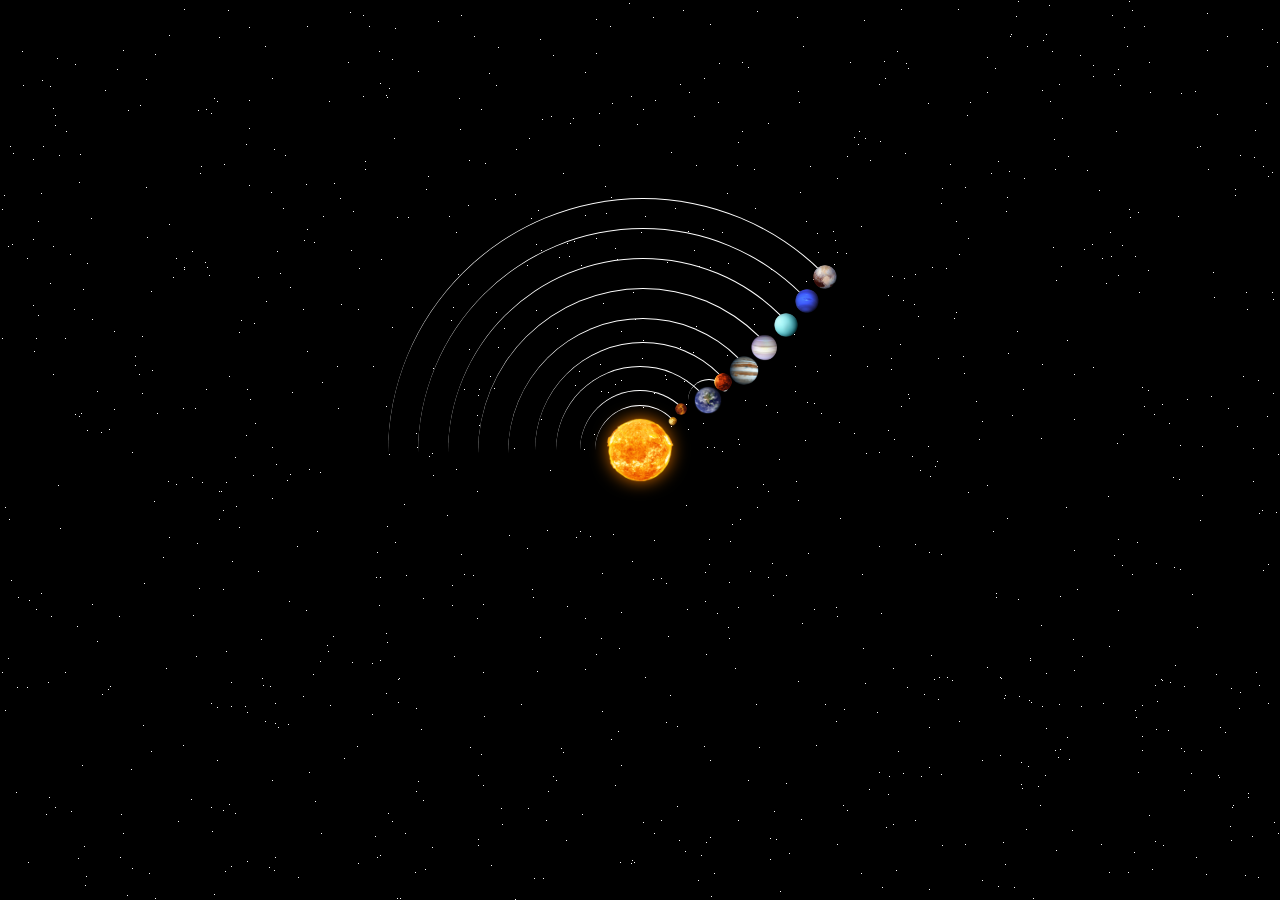
<file: index.html>
<!DOCTYPE html>
<html lang="en">
<head>
    <meta charset="UTF-8">
    <meta name="viewport" content="width=device-width, initial-scale=1.0">
    <title>Document</title>
    <link rel="stylesheet" href="style.css">
</head>
<body>
    <div class="main">
        <div class="sun">
            <img src="sun.png" alt="">
        </div>
        <div class="mer"></div>
        <div class="venus"></div>
        <div class="earth">
            <div class="moon"></div>
        </div>
        <div class="mars"></div>
        <div class="jupiter"></div>
        <div class="saturn"></div>
        <div class="uranus"></div>
        <div class="neptune"></div>
        <div class="pluto"></div>
    </div>

    <script src="script.js"></script>
</body>
</html>
</file>
<file: style.css>
*{
    margin: 0;
    padding: 0;
    box-sizing: border-box;
}
body{
    margin: 0;
    height: 100vh;
    display: flex;
    align-items: center;
    justify-content: center;
    background-color: #000;
    overflow: hidden;
}
.main{
    font-size: 6px;
    width: 40em;
    height: 40em;
    position: relative;
}
img{
    height: 130%;
    width: 130%;
}

.sun{
    display: flex;
    align-items: center;
    justify-content: center;
    position: absolute;
    top: 15em;
    left: 15em;
    width: 10em;
    height: 10em;
    border-radius: 50%;
    box-shadow: 0 0 3em rgb(255, 128, 0);
    animation: orbit 50s linear infinite;
}
.mer, .venus, .earth, .moon, .mars, .jupiter, .saturn, .uranus, .neptune, .pluto{
    position: absolute;
    border-style: solid;
    border-color: white transparent transparent;
    border-width: 0.1em 0.1em 0 0;
    border-radius: 50%;
}
.mer{
    top: 12.5em;
    left: 12.5em;
    width: 15em;
    height: 15em;
    animation: orbit 59s linear infinite;
}
.venus{
    top: 10em;
    left: 10em;
    width: 20em;
    height: 20em;
    animation: orbit 243s linear infinite;
}
.earth{
    top: 6em;
    left: 6em;
    width: 28em;
    height: 28em;
    animation: orbit 24s linear infinite;
}
.moon{
    top: 2em;
    left: 22em;
    width: 7em;
    height: 7em;
    animation: orbit 2.7s linear infinite;
}
.mars{
    top: 2em;
    left: 2.5em;
    width: 36em;
    height: 36em;
    animation: orbit 25s linear infinite;
}
.jupiter{
    top: -2em;
    left: -2em;
    width: 45em;
    height: 45em;
    animation: orbit 10s linear infinite;
}
.saturn{
    top: -7em;
    left: -7em;
    width: 55em;
    height: 55em;
    animation: orbit 10.33s linear infinite;
}
.uranus{
    top: -12em;
    left: -12em;
    width: 65em;
    height: 65em;
    animation: orbit 17.14s linear infinite;
}
.neptune{
    top: -17em;
    left: -17em;
    width: 75em;
    height: 75em;
    animation: orbit 16s linear infinite;
}
.pluto{
    top: -22em;
    left: -22em;
    width: 85em;
    height: 85em;
    animation: orbit 18s linear infinite;
}
.mer::before,.venus::before, .earth::before, .moon::before, .mars::before, .jupiter::before, .saturn::before, .uranus::before, .neptune::before, .pluto::before{
    content: '';
    position: absolute;
    border-radius: 50%;
    animation: orbit 5s linear infinite;
}

.mer::before{
    top: 1.5em;
    right: 0.8em;
    width: 2em;
    height: 2em;
    background-image: url(mercury.png);
    background-size: cover;
}

.venus::before{
    top: 2em;
    right: 2em;
    width: 2em;
    height: 2em;
    background-image: url(venus.png);
    background-size: cover;
}
.earth::before{
    top: 3em;
    right: 0em;
    width: 5em;
    height: 5em;
    background-image: url(earth.png);
    background-size: cover;
}
.moon::before{
    top: 0.8em;
    right: 0.2em;
    width: 1.2em;
    height: 1.2em;
    background-image: url(moon.png);
    background-size: cover;
}
.mars::before{
    top: 5em;
    right: 3em;
    width: 3em;
    height: 3em;
    background-image: url(mars.png);
    background-size: cover;
}
.jupiter::before{
    top: 6em;
    right: 3em;
    width: 5em;
    height: 5em;
    background-image: url(jupiter.png);
    background-size: cover;
}
.saturn::before{
    top: 7.5em;
    right: 5em;
    width: 4.5em;
    height: 4.5em;
    background-image: url(saturn.png);
    background-size: cover;
}
.uranus::before{
    top: 9em;
    right: 6.5em;
    width: 4em;
    height: 4em;
    background-image: url(uranus.png);
    background-size: cover;
}
.neptune::before{
    top: 10em;
    right: 8em;
    width: 4em;
    height: 4em;
    background-image: url(neptune.png);
    background-size: cover;
}
.pluto::before{
    top: 11em;
    right: 10em;
    width: 4em;
    height: 4em;
    background-image: url(pluto.png);
    background-size: cover;
}
.star{
    position: absolute;
    background-color: white;
    border-radius: 50%;
    z-index: -1;
}
@keyframes orbit {
    to{
        transform: rotate(360deg);
    }
}
</file>
